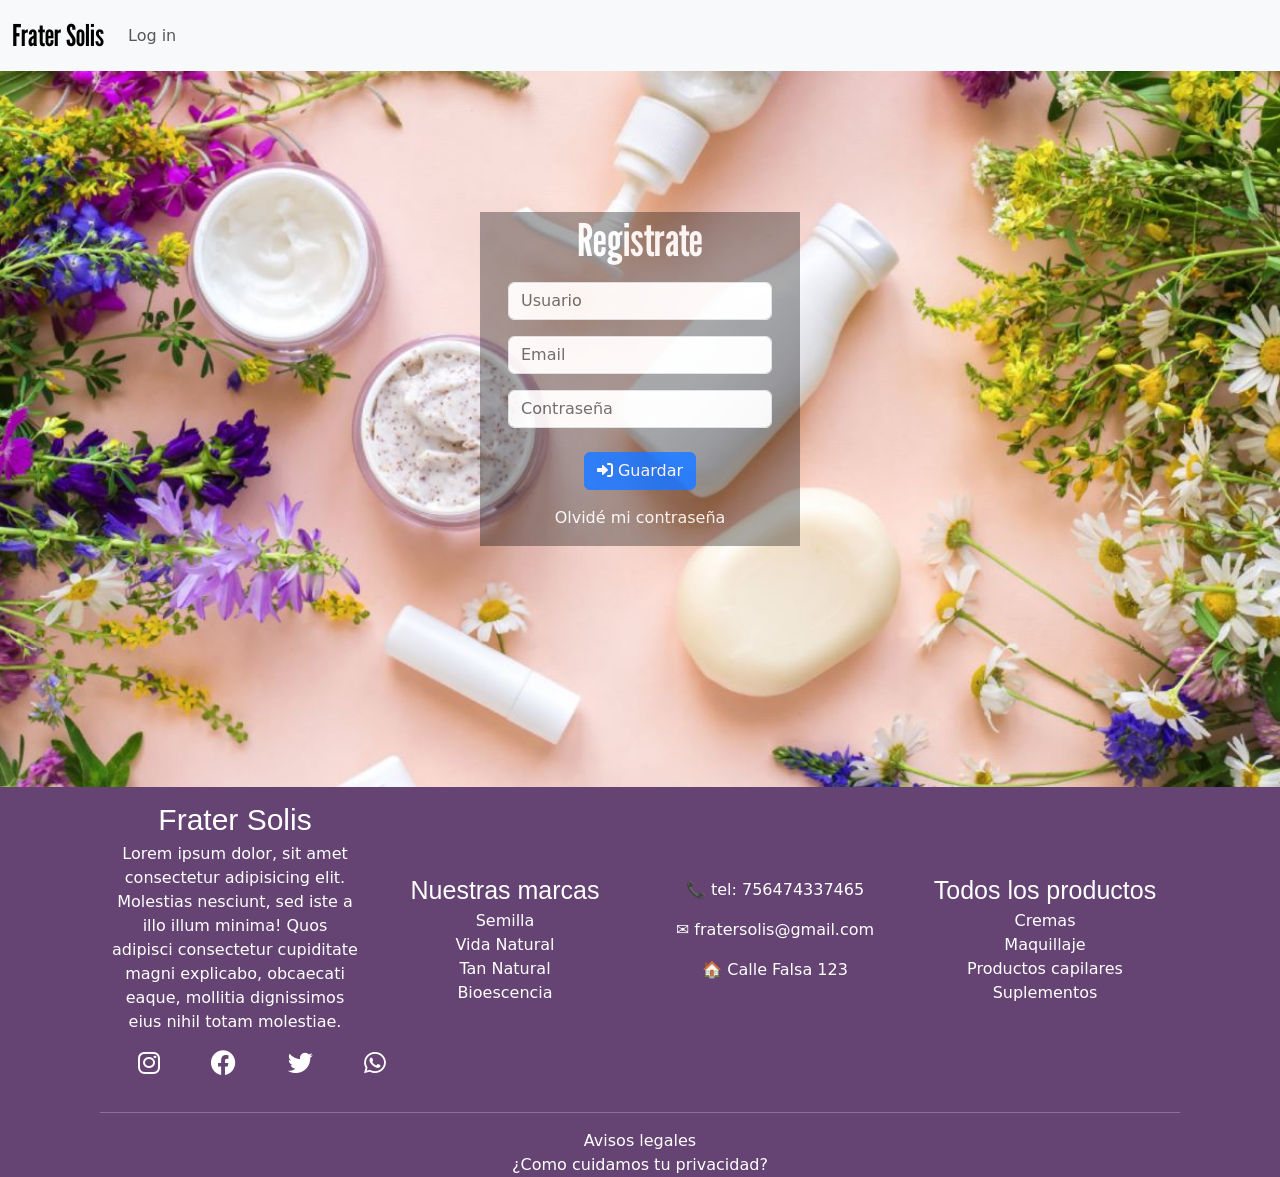
<file: index.html>
<!DOCTYPE html>
<html lang="en">
<head>
    <meta charset="UTF-8">
    <meta http-equiv="X-UA-Compatible" content="IE=edge">
    <meta name="viewport" content="width=device-width, initial-scale=1.0">
    <link href="https://cdnjs.cloudflare.com/ajax/libs/font-awesome/6.0.0/css/all.min.css" rel="stylesheet" />
    <link href="https://cdn.jsdelivr.net/npm/bootstrap@5.0.2/dist/css/bootstrap.min.css" rel="stylesheet"
        integrity="sha384-EVSTQN3/azprG1Anm3QDgpJLIm9Nao0Yz1ztcQTwFspd3yD65VohhpuuCOmLASjC" crossorigin="anonymous">
    <link rel="stylesheet" href="./css/style.css">
    <title>Frater Solis | Tienda Natural</title>
</head>
<body>
    <header>
        <nav class="navbar navbar-expand-lg navbar-light bg-light ">
            <div class="container-fluid">
                <div class="logo_img ">
                    <a class="navbar-brand" href="index.html">Frater Solis</a>
                </div>
                <button class="navbar-toggler" type="button" data-bs-toggle="collapse"
                    data-bs-target="#navbarSupportedContent" aria-controls="navbarSupportedContent"
                    aria-expanded="false" aria-label="Toggle navigation">
                    <span class="navbar-toggler-icon"></span>
                </button>
                <div class="collapse navbar-collapse " id="navbarSupportedContent">
                    <ul class="navbar-nav me-auto mb-2 mb-lg-0 ">
                        <li class="nav-item">
                            <a class="nav-link" href="login.html">Log in</a>
                        </li>
                    </ul>
                </div>
            </div>
        </nav>
    </header>
    <main class="loginMain">
            <div class="text-center div_contenedor">
                <div class="col-md-8 login__form">
                    <div class="modal-content">
                        <div class="container-fluid">
                            <h3 class="text-center text-white main-login-title">Registrate </h3>
                        </div>
                        <form class="col-12">
                            <div class="form-group p-2" id="user__group">
                                <input type="text" class="form-control" id="nombreRegis" placeholder="Usuario">
                            </div>
                            <div class="form-group p-2" id="user__group">
                                <input type="text" class="form-control" id="emailRegis" placeholder="Email">
                            </div>
                            <div class="form-group p-2" id="password__group">
                                <input type="password" class="form-control " id="contraseñaRegis" placeholder="Contraseña">
                            </div>
                            <button type="submit" class="btn btn-primary m-3 " id="guardarRegis"><i class="fas fa-sign-in-alt"></i> Guardar</button>
                        </form>
                        <div class="col-12 forgot__password mb-3">
                            <a href="#" class="text-white">Olvidé mi contraseña</a>
                        </div>
                    </div>
                </div>
            </div>
    </main>
    <footer>
        <div class="container-fluid">
            <div class="row">
                <div class="col-xs-12 col-lg-3">
                    <div>
                        <a class="navbar-brand text-white text-center footer_h1" href="">Frater Solis</a>
                        <p class="text-center">Lorem ipsum dolor, sit amet consectetur adipisicing elit. Molestias nesciunt, sed iste a illo illum minima! Quos adipisci consectetur cupiditate magni explicabo, obcaecati eaque, mollitia dignissimos eius nihil totam molestiae.
                        </p>
                    </div>
                    <div>
                        <ul class="redes__sociales">
                            <li><a href="https://instagram.com"><i class="fa-brands fa-instagram"></i></a></li>
                            <li><a href="https://es-la.facebook.com"><i class="fa-brands fa-facebook"></i></a></li>
                            <li><a href="https://www.twitter.com"><i class="fa-brands  fa-twitter"></i></a></li>
                            <li><a href="https://api.whatsapp.com/send?phone=1158897653"
                                    class="social__media--whatsapp"><i class="fa-brands fa-whatsapp"></i></a></li>
                        </ul>
                    </div>
                    <hr class="col-12 hr_footer">
                </div>
                <div class="col-xs-12  col-lg-3 text-center">
                    <div>
                        <a href="" class="footer_a footer_a-todos">Nuestras marcas</a>
                    </div>
                    <div>
                        <a href="" class="footer_a">Semilla</a>
                    </div>
                    <div>
                        <a href="" class="footer_a">Vida Natural</a>
                    </div>
                    <div>
                        <a href="" class="footer_a">Tan Natural</a>
                    </div>
                    <div>
                        <a href="" class="footer_a">Bioescencia</a>
                    </div>
                    <hr class="col-12 hr_footer">
                </div>
                <div class="col-xs-12  col-lg-3 text-center">
                    <p>📞 tel: 756474337465</p>
                    <p>✉ fratersolis@gmail.com</p>
                    <p>🏠 Calle Falsa 123</p>
                    <hr class="col-12 hr_footer">
                </div>
                <div class="col-xs-12  col-lg-3 text-center">
                    <div>
                        <a href="" class="footer_a footer_a-todos">Todos los productos</a>
                    </div>
                    <div>
                        <a href="" class="footer_a">Cremas</a>
                    </div>
                    <div>
                        <a href="" class="footer_a">Maquillaje</a>
                    </div>
                    <div>
                        <a href="" class="footer_a">Productos capilares</a>
                    </div>
                    <div>
                        <a href="" class="footer_a">Suplementos</a>
                    </div>
                    <hr class="col-12 hr_footer">
                </div>
                <hr class="hr_footer-1">
                <div class="col-xs-12 text-center">
                    <a href="">Avisos legales</a>
                    <a href="">¿Como cuidamos tu privacidad?</a>
                </div>
            </div>
        </div>
    </footer>
    <script src="./Js/main.js"></script>
    <script src="https://cdn.jsdelivr.net/npm/bootstrap@5.0.2/dist/js/bootstrap.bundle.min.js"
        integrity="sha384-MrcW6ZMFYlzcLA8Nl+NtUVF0sA7MsXsP1UyJoMp4YLEuNSfAP+JcXn/tWtIaxVXM"
        crossorigin="anonymous"></script>
</body>
</html>
</file>
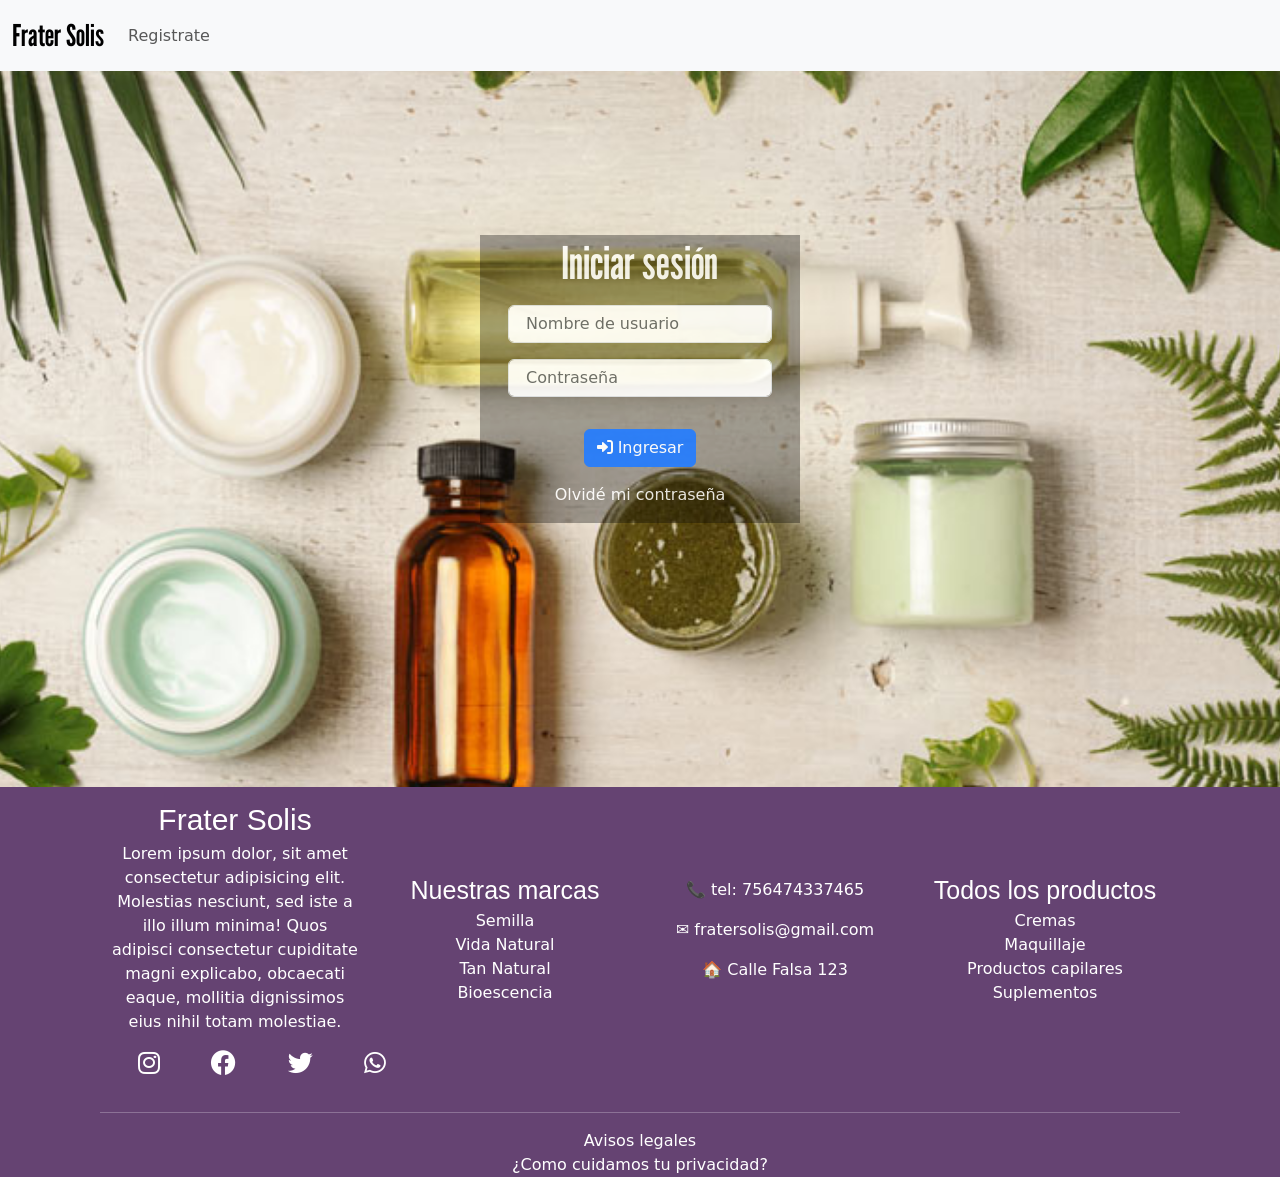
<file: login.html>
<!DOCTYPE html>
<html lang="en">
    <head>
        <meta charset="UTF-8">
        <meta http-equiv="X-UA-Compatible" content="IE=edge">
        <meta name="viewport" content="width=device-width, initial-scale=1.0">
        <link href="https://cdnjs.cloudflare.com/ajax/libs/font-awesome/6.0.0/css/all.min.css" rel="stylesheet" />
        <link href="https://cdn.jsdelivr.net/npm/bootstrap@5.0.2/dist/css/bootstrap.min.css" rel="stylesheet"
            integrity="sha384-EVSTQN3/azprG1Anm3QDgpJLIm9Nao0Yz1ztcQTwFspd3yD65VohhpuuCOmLASjC" crossorigin="anonymous">
        <link rel="stylesheet" href="./css/style.css">
        <title>Frater Solis | Tienda Natural</title>
    </head>
<body>
    <header>
        <nav class="navbar navbar-expand-lg navbar-light bg-light ">
            <div class="container-fluid">
                <div class="logo_img">
                    <a class="navbar-brand" href="index.html">Frater Solis</a>
                </div>
                <button class="navbar-toggler" type="button" data-bs-toggle="collapse"
                    data-bs-target="#navbarSupportedContent" aria-controls="navbarSupportedContent"
                    aria-expanded="false" aria-label="Toggle navigation">
                    <span class="navbar-toggler-icon"></span>
                </button>
                <div class="collapse navbar-collapse " id="navbarSupportedContent">
                    <ul class="navbar-nav me-auto mb-2 mb-lg-0 ">
                        <li class="nav-item">
                            <a class="nav-link" href="index.html">Registrate</a>
                        </li>
                    </ul>
                </div>
            </div>
        </nav>
    </header>
    <main class="login_main">
            <div class="text-center div_contenedor">
                <div class="col-md-8 login__form">
                    <div class="modal-content">
                        <div class="container-fluid">
                            <h3 class="text-center text-white main-login-title">Iniciar sesión</h3>
                        </div>
                        <form class="col-12">
                            <div class="form-group p-2" id="user__group">
                                <input type="text" class="form-control" id="usuaLogin" placeholder=" Nombre de usuario">
                            </div>
                            <div class="form-group p-2" id="password__group">
                                <input type="password" class="form-control" id="conLogin" placeholder=" Contraseña">
                            </div>
                            <h4 class="text-white" id="textLogin"></h4>
                            <button type="submit" class="btn btn-primary m-3" id="buttonLogin"><i class="fas fa-sign-in-alt"></i> Ingresar</button>
                        </form>
                        <div class="col-12 forgot__password mb-3">
                            <a href="#" class="text-white">Olvidé mi contraseña</a>
                        </div>
                    </div>
                </div>
            </div>
    </main>
    <footer>
        <div class="container-fluid">
            <div class="row">
                <div class="col-xs-12 col-lg-3">
                    <div>
                        <a class="navbar-brand text-white text-center footer_h1" href="">Frater Solis</a>
                        <p class="text-center">Lorem ipsum dolor, sit amet consectetur adipisicing elit. Molestias nesciunt, sed iste a illo illum minima! Quos adipisci consectetur cupiditate magni explicabo, obcaecati eaque, mollitia dignissimos eius nihil totam molestiae.
                        </p>
                    </div>
                    <div>
                        <ul class="redes__sociales">
                            <li><a href="https://instagram.com"><i class="fa-brands fa-instagram"></i></a></li>
                            <li><a href="https://es-la.facebook.com"><i class="fa-brands fa-facebook"></i></a></li>
                            <li><a href="https://www.twitter.com"><i class="fa-brands  fa-twitter"></i></a></li>
                            <li><a href="https://api.whatsapp.com/send?phone=1158897653"
                                    class="social__media--whatsapp"><i class="fa-brands fa-whatsapp"></i></a></li>
                        </ul>
                    </div>
                    <hr class="col-12 hr_footer">
                </div>
                <div class="col-xs-12  col-lg-3 text-center">
                    <div>
                        <a href="" class="footer_a footer_a-todos">Nuestras marcas</a>
                    </div>
                    <div>
                        <a href="" class="footer_a">Semilla</a>
                    </div>
                    <div>
                        <a href="" class="footer_a">Vida Natural</a>
                    </div>
                    <div>
                        <a href="" class="footer_a">Tan Natural</a>
                    </div>
                    <div>
                        <a href="" class="footer_a">Bioescencia</a>
                    </div>
                    <hr class="col-12 hr_footer">
                </div>
                <div class="col-xs-12  col-lg-3 text-center">
                    <p>📞 tel: 756474337465</p>
                    <p>✉ fratersolis@gmail.com</p>
                    <p>🏠 Calle Falsa 123</p>
                    <hr class="col-12 hr_footer">
                </div>
                <div class="col-xs-12  col-lg-3 text-center">
                    <div>
                        <a href="" class="footer_a footer_a-todos">Todos los productos</a>
                    </div>
                    <div>
                        <a href="" class="footer_a">Cremas</a>
                    </div>
                    <div>
                        <a href="" class="footer_a">Maquillaje</a>
                    </div>
                    <div>
                        <a href="" class="footer_a">Productos capilares</a>
                    </div>
                    <div>
                        <a href="" class="footer_a">Suplementos</a>
                    </div>
                    <hr class="col-12 hr_footer">
                </div>
                <hr class="hr_footer-1">
                <div class="col-xs-12 text-center">
                    <a href="">Avisos legales</a>
                    <a href="">¿Como cuidamos tu privacidad?</a>
                </div>
            </div>
        </div>
    </footer>
    <script src="./Js/main.js"></script>
    <script src="./Js/regis.js"></script>
    <script src="https://cdn.jsdelivr.net/npm/bootstrap@5.0.2/dist/js/bootstrap.bundle.min.js"
        integrity="sha384-MrcW6ZMFYlzcLA8Nl+NtUVF0sA7MsXsP1UyJoMp4YLEuNSfAP+JcXn/tWtIaxVXM"
        crossorigin="anonymous"></script>
</body>
</html>
</file>
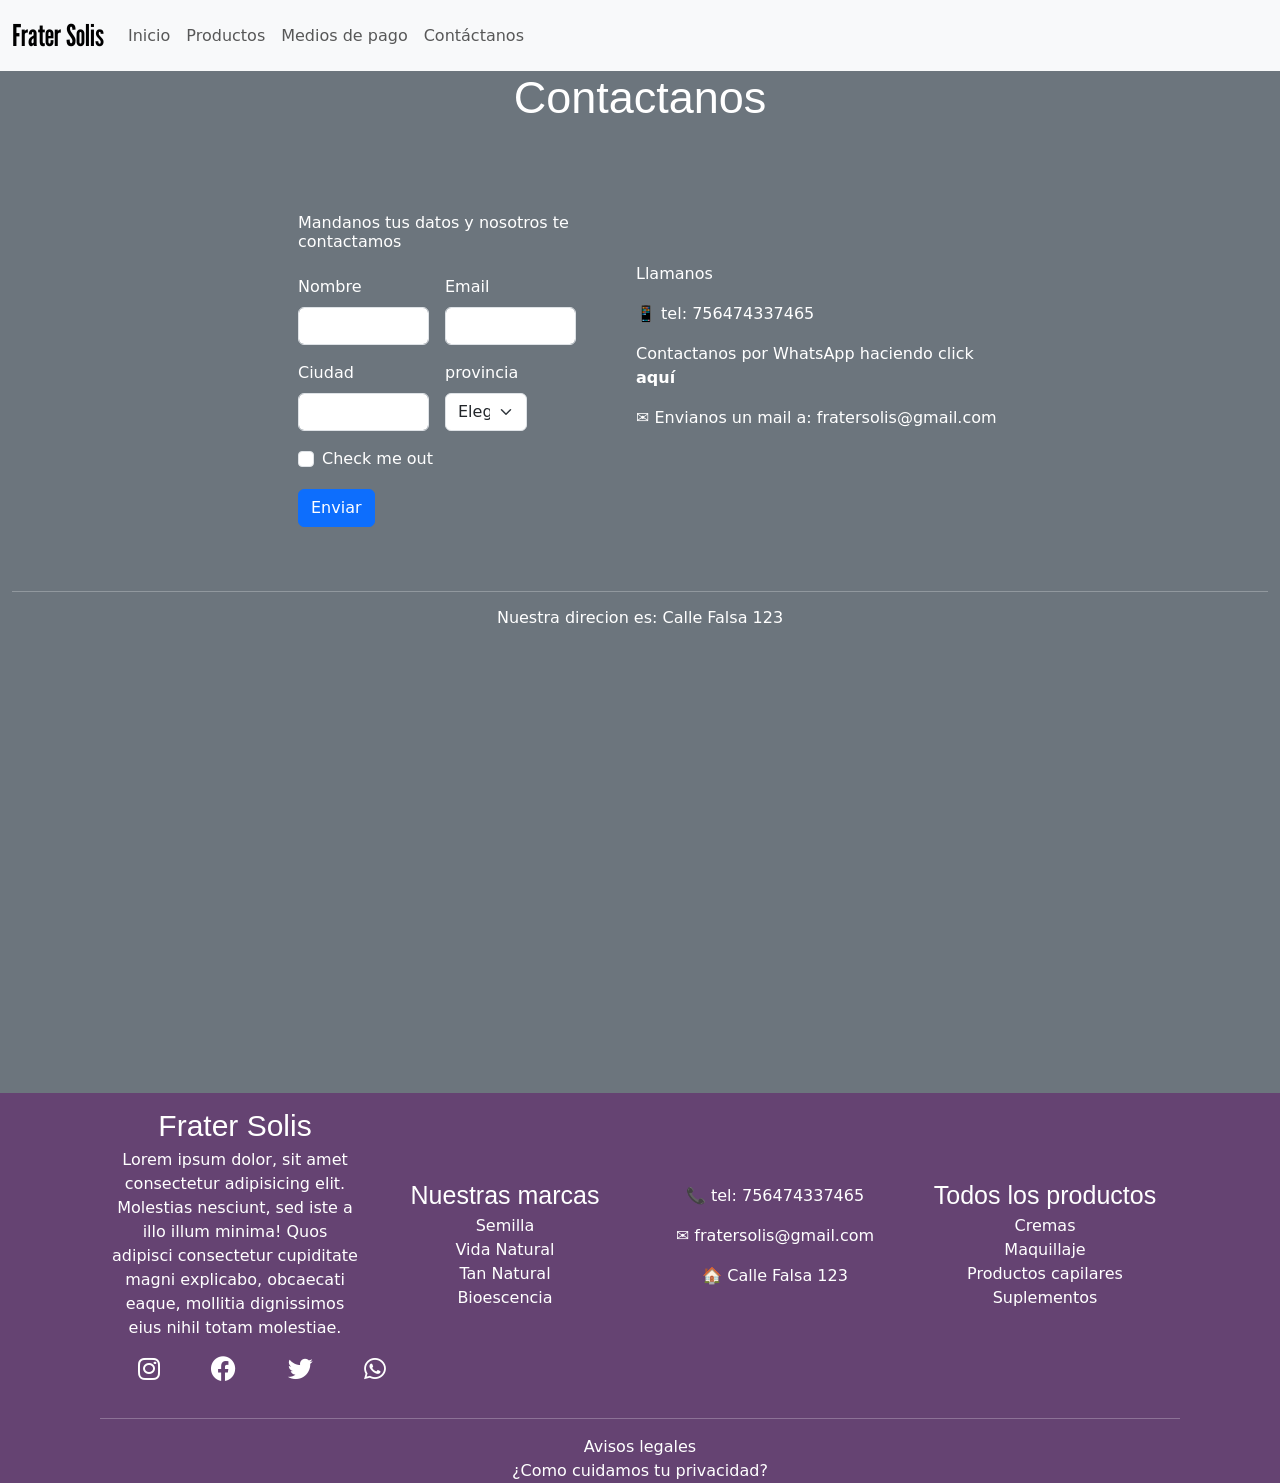
<file: page/contact.html>
<!DOCTYPE html>
<html lang="en">
    <head>
        <meta charset="UTF-8">
        <meta http-equiv="X-UA-Compatible" content="IE=edge">
        <meta name="viewport" content="width=device-width, initial-scale=1.0">
        <link href="https://cdnjs.cloudflare.com/ajax/libs/font-awesome/6.0.0/css/all.min.css" rel="stylesheet" />
        <link href="https://cdn.jsdelivr.net/npm/bootstrap@5.0.2/dist/css/bootstrap.min.css" rel="stylesheet"
            integrity="sha384-EVSTQN3/azprG1Anm3QDgpJLIm9Nao0Yz1ztcQTwFspd3yD65VohhpuuCOmLASjC" crossorigin="anonymous">
        <link rel="stylesheet" href="../css/style.css">
        <title>Frater Solis | Tienda Natural</title>
    </head>
<body>
    <header>
        <nav class="navbar navbar-expand-lg navbar-light bg-light ">
            <div class="container-fluid">
                <div class="logo_img">
                    <a class="navbar-brand" href="home.html">Frater Solis</a>
                </div>
                <button class="navbar-toggler" type="button" data-bs-toggle="collapse"
                    data-bs-target="#navbarSupportedContent" aria-controls="navbarSupportedContent"
                    aria-expanded="false" aria-label="Toggle navigation">
                    <span class="navbar-toggler-icon"></span>
                </button>
                <div class="collapse navbar-collapse " id="navbarSupportedContent">
                    <ul class="navbar-nav me-auto mb-2 mb-lg-0 ">
                        <li class="nav-item">
                            <a class="nav-link" href="home.html">Inicio</a>
                        </li>
                        <li class="nav-item">
                            <a class="nav-link" href="products.html">Productos</a>
                        </li>
                        <li class="nav-item">
                            <a class="nav-link" href="pay.html">Medios de pago</a>
                        </li>
                        <li class="nav-item">
                            <a class="nav-link" href="contact.html">Contáctanos </a>
                        </li>
                    </ul>
                </div>
            </div>
        </nav>
    </header>
    <main class="bg-secondary">
      <section class="container-fluid">
        <div class="row contac_form-main">
          <h1 class="text-white col-12 text-center main-contac-title">Contactanos</h1>
          <form class="row g-3 col-12 col-lg-6 p-5">
            <h6 class="text-white">Mandanos tus datos y nosotros te contactamos</h6> 
            <div class="col-md-6">
              <label for="inputEmail4" class="form-label text-white nombre">Nombre</label>
              <input type="email" class="form-control" id="inputEmail4">
            </div>
            <div class="col-md-6">
              <label for="inputPassword4" class="form-label text-white email">Email</label>
              <input type="password" class="form-control" id="inputPassword4">
            </div>
            <div class="col-md-6">
              <label for="inputCity" class="form-label text-white ciudad">Ciudad</label>
              <input type="text" class="form-control" id="inputCity">
            </div>
            <div class="col-md-4">
              <label for="inputState" class="form-label text-white provincia">provincia</label>
              <select id="inputState" class="form-select">
                <option selected>Elegi...</option>
                <option>...</option>
              </select>
            </div>

            <div class="col-12">
              <div class="form-check">
                <input class="form-check-input" type="checkbox" id="gridCheck">
                <label class="form-check-label" for="gridCheck">
                  Check me out
                </label>
              </div>
            </div>
            <div class="col-12">
              <button type="submit boton" class="btn btn-primary text-white">Enviar</button>
            </div>
          </form>
          <div class="col-12 col-lg-6 contac_p">
            <p>Llamanos</p>
            <p>📱 tel: 756474337465 </p>
            <p>Contactanos por WhatsApp haciendo click <strong><a href="">aquí</a></strong></p>
            <p>✉ Envianos un mail a: fratersolis@gmail.com</p>
          </div>
        </div>
        <hr>
        <div class="h6.contac text-center">
          <h6 class="h6_contac text-white">Nuestra direcion es: Calle Falsa 123</h6>
        </div>
          <iframe
               src="https://www.google.com/maps/embed?pb=!1m18!1m12!1m3!1d49766.86818595176!2d-77.21173843909918!3d38.77679263855481!2m3!1f0!2f0!3f0!3m2!1i1024!2i768!4f13.1!3m3!1m2!1s0x89b64de885e53a9d%3A0x67e76f2416faa504!2sSpringfield%2C%20Virginia%2C%20EE.%20UU.!5e0!3m2!1ses!2sar!4v1654043943558!5m2!1ses!2sar"
                width="600" height="450" style="border:0;" allowfullscreen="" loading="lazy"
                referrerpolicy="no-referrer-when-downgrade" class="col-12 mapa_contac" >
          </iframe>
      </section>
    </main>
    <footer>
        <div class="container-fluid">
            <div class="row">
                <div class="col-xs-12 col-lg-3">
                    <div>
                        <a class="navbar-brand text-white text-center footer_h1" href="">Frater Solis</a>
                        <p class="text-center">Lorem ipsum dolor, sit amet consectetur adipisicing elit. Molestias nesciunt, sed iste a illo illum minima! Quos adipisci consectetur cupiditate magni explicabo, obcaecati eaque, mollitia dignissimos eius nihil totam molestiae.
                        </p>
                    </div>
                    <div>
                        <ul class="redes__sociales">
                            <li><a href="https://instagram.com"><i class="fa-brands fa-instagram"></i></a></li>
                            <li><a href="https://es-la.facebook.com"><i class="fa-brands fa-facebook"></i></a></li>
                            <li><a href="https://www.twitter.com"><i class="fa-brands  fa-twitter"></i></a></li>
                            <li><a href="https://api.whatsapp.com/send?phone=1158897653"
                                    class="social__media--whatsapp"><i class="fa-brands fa-whatsapp"></i></a></li>
                        </ul>
                    </div>
                    <hr class="col-12 hr_footer">
                </div>
                <div class="col-xs-12  col-lg-3 text-center">
                    <div>
                        <a href="" class="footer_a footer_a-todos">Nuestras marcas</a>
                    </div>
                    <div>
                        <a href="" class="footer_a">Semilla</a>
                    </div>
                    <div>
                        <a href="" class="footer_a">Vida Natural</a>
                    </div>
                    <div>
                        <a href="" class="footer_a">Tan Natural</a>
                    </div>
                    <div>
                        <a href="" class="footer_a">Bioescencia</a>
                    </div>
                    <hr class="col-12 hr_footer">
                </div>
                <div class="col-xs-12  col-lg-3 text-center">
                    <p>📞 tel: 756474337465</p>
                    <p>✉ fratersolis@gmail.com</p>
                    <p>🏠 Calle Falsa 123</p>
                    <hr class="col-12 hr_footer">
                </div>
                <div class="col-xs-12  col-lg-3 text-center">
                    <div>
                        <a href="" class="footer_a footer_a-todos">Todos los productos</a>
                    </div>
                    <div>
                        <a href="" class="footer_a">Cremas</a>
                    </div>
                    <div>
                        <a href="" class="footer_a">Maquillaje</a>
                    </div>
                    <div>
                        <a href="" class="footer_a">Productos capilares</a>
                    </div>
                    <div>
                        <a href="" class="footer_a">Suplementos</a>
                    </div>
                    <hr class="col-12 hr_footer">
                </div>
                <hr class="hr_footer-1">
                <div class="col-xs-12 text-center">
                    <a href="">Avisos legales</a>
                    <a href="">¿Como cuidamos tu privacidad?</a>
                </div>
            </div>
        </div>
    </footer>
    <script src="https://cdn.jsdelivr.net/npm/bootstrap@5.0.2/dist/js/bootstrap.bundle.min.js"
        integrity="sha384-MrcW6ZMFYlzcLA8Nl+NtUVF0sA7MsXsP1UyJoMp4YLEuNSfAP+JcXn/tWtIaxVXM"
        crossorigin="anonymous"></script>
</body>
</html>
</file>
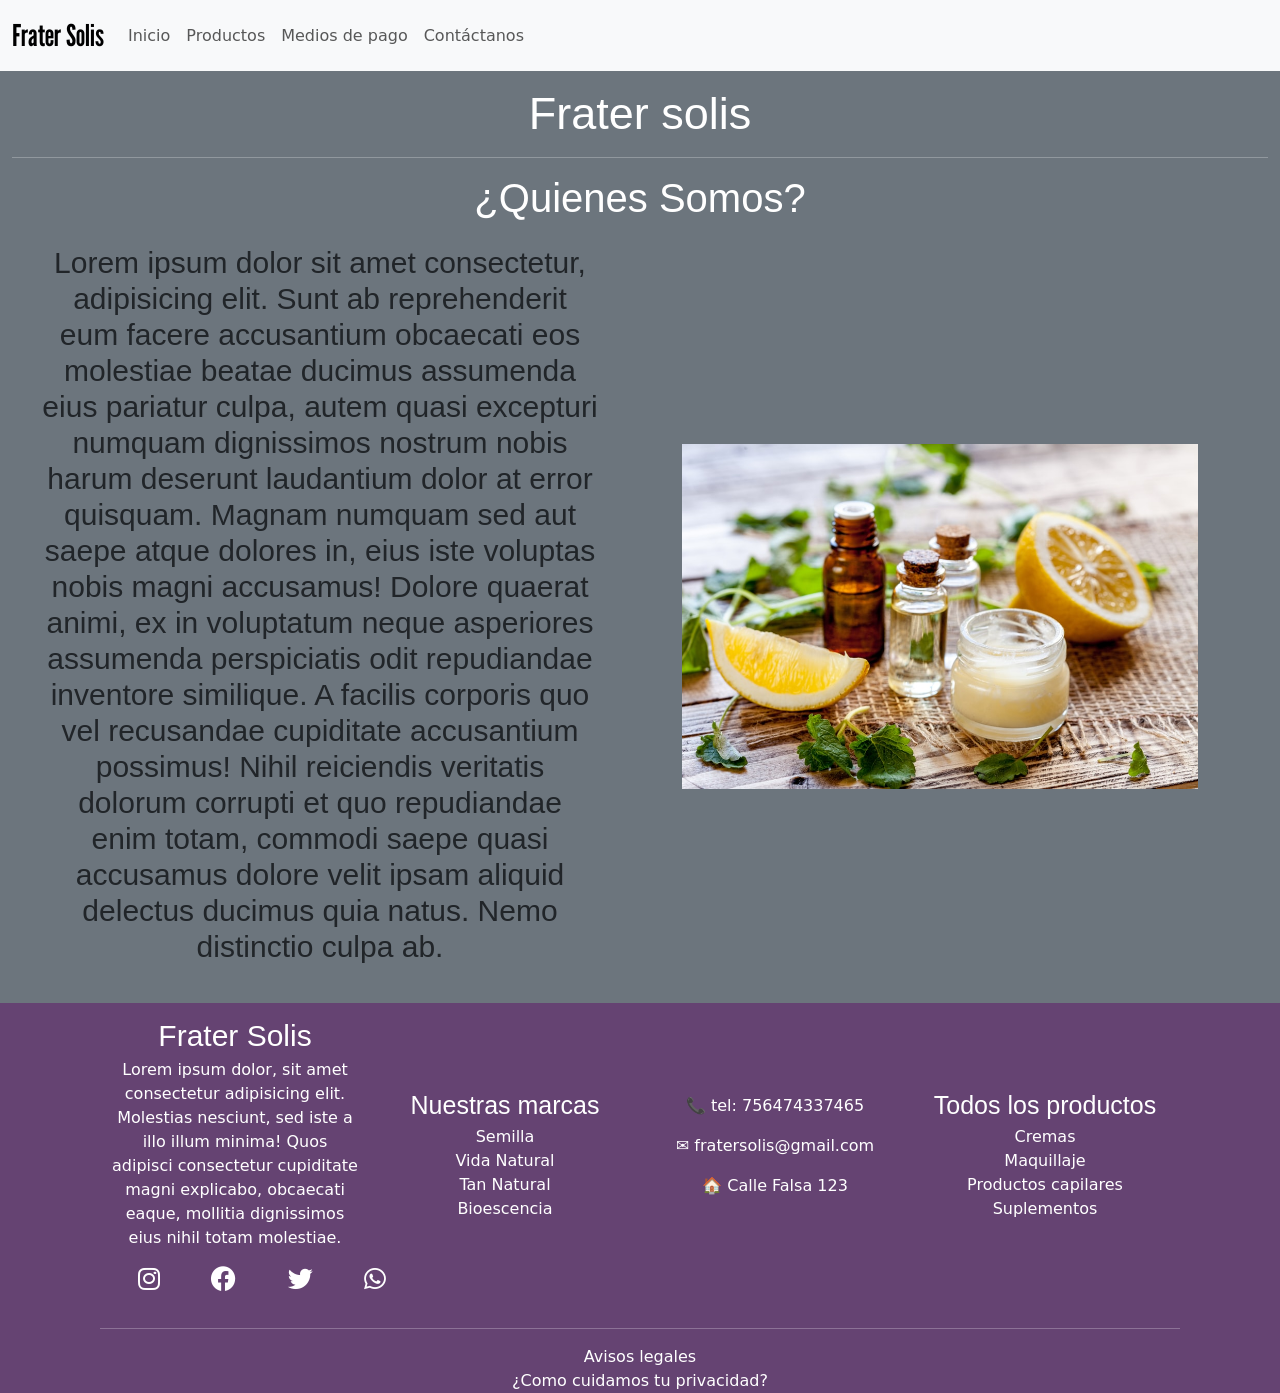
<file: page/home.html>
<!DOCTYPE html>
<html lang="en">
    <head>
        <meta charset="UTF-8">
        <meta http-equiv="X-UA-Compatible" content="IE=edge">
        <meta name="viewport" content="width=device-width, initial-scale=1.0">
        <link href="https://cdnjs.cloudflare.com/ajax/libs/font-awesome/6.0.0/css/all.min.css" rel="stylesheet" />
        <link href="https://cdn.jsdelivr.net/npm/bootstrap@5.0.2/dist/css/bootstrap.min.css" rel="stylesheet"
            integrity="sha384-EVSTQN3/azprG1Anm3QDgpJLIm9Nao0Yz1ztcQTwFspd3yD65VohhpuuCOmLASjC" crossorigin="anonymous">
        <link rel="stylesheet" href="../css/style.css">
        <title>Frater Solis | Tienda Natural</title>
    </head>
<body>
    <header>
        <nav class="navbar navbar-expand-lg navbar-light bg-light ">
            <div class="container-fluid">
                <div class="logo_img">
                    <a class="navbar-brand" href="home.html">Frater Solis</a>
                </div>
                <button class="navbar-toggler" type="button" data-bs-toggle="collapse"
                    data-bs-target="#navbarSupportedContent" aria-controls="navbarSupportedContent"
                    aria-expanded="false" aria-label="Toggle navigation">
                    <span class="navbar-toggler-icon"></span>
                </button>
                <div class="collapse navbar-collapse " id="navbarSupportedContent">
                    <ul class="navbar-nav me-auto mb-2 mb-lg-0 ">
                        <li class="nav-item">
                            <a class="nav-link" href="home.html">Inicio</a>
                        </li>
                        <li class="nav-item">
                            <a class="nav-link" href="products.html">Productos</a>
                        </li>
                        <li class="nav-item">
                            <a class="nav-link" href="pay.html">Medios de pago</a>
                        </li>
                        <li class="nav-item">
                            <a class="nav-link" href="contact.html">Contáctanos </a>
                        </li>
                    </ul>
                </div>
            </div>
        </nav>
    </header>
    <main class="bg-secondary">
        <section class="container-fluid">
            <h1 class="text-center index-main-title">Frater solis</h1>
            <hr class="">
            <h2 class="text-center index-main-secondTitle">¿Quienes Somos?</h2>
            <div class="row">
                <div class="col-12 col-md-6 index-container-text">
                    <p class="index-main-p h3 text-center" id="index-main-p">
                        Lorem ipsum dolor sit amet consectetur, adipisicing elit. Sunt ab reprehenderit eum facere accusantium obcaecati eos molestiae beatae ducimus assumenda eius pariatur culpa, autem quasi excepturi numquam dignissimos nostrum nobis harum deserunt laudantium dolor at error quisquam. Magnam numquam sed aut saepe atque dolores in, eius iste voluptas nobis magni accusamus! Dolore quaerat animi, ex in voluptatum neque asperiores assumenda perspiciatis odit repudiandae inventore similique. A facilis corporis quo vel recusandae cupiditate accusantium possimus! Nihil reiciendis veritatis dolorum corrupti et quo repudiandae enim totam, commodi saepe quasi accusamus dolore velit ipsam aliquid delectus ducimus quia natus. Nemo distinctio culpa ab.

                    </p>
                </div>
                <div class="col-12 col-md-6 index-container-img">
                    <img src="../img/about_hero.jpg" alt="foto" class="img-fluid img_index-main">
                </div>
            </div>
        </section>
    </main>
    <footer>
        <div class="container-fluid">
            <div class="row">
                <div class="col-xs-12 col-lg-3">
                    <div>
                        <a class="navbar-brand text-white text-center footer_h1" href="">Frater Solis</a>
                        <p class="text-center">Lorem ipsum dolor, sit amet consectetur adipisicing elit. Molestias nesciunt, sed iste a illo illum minima! Quos adipisci consectetur cupiditate magni explicabo, obcaecati eaque, mollitia dignissimos eius nihil totam molestiae.
                        </p>
                    </div>
                    <div>
                        <ul class="redes__sociales">
                            <li><a href="https://instagram.com"><i class="fa-brands fa-instagram"></i></a></li>
                            <li><a href="https://es-la.facebook.com"><i class="fa-brands fa-facebook"></i></a></li>
                            <li><a href="https://www.twitter.com"><i class="fa-brands  fa-twitter"></i></a></li>
                            <li><a href="https://api.whatsapp.com/send?phone=1158897653"
                                    class="social__media--whatsapp"><i class="fa-brands fa-whatsapp"></i></a></li>
                        </ul>
                    </div>
                    <hr class="col-12 hr_footer">
                </div>
                <div class="col-xs-12  col-lg-3 text-center">
                    <div>
                        <a href="" class="footer_a footer_a-todos">Nuestras marcas</a>
                    </div>
                    <div>
                        <a href="" class="footer_a">Semilla</a>
                    </div>
                    <div>
                        <a href="" class="footer_a">Vida Natural</a>
                    </div>
                    <div>
                        <a href="" class="footer_a">Tan Natural</a>
                    </div>
                    <div>
                        <a href="" class="footer_a">Bioescencia</a>
                    </div>
                    <hr class="col-12 hr_footer">
                </div>
                <div class="col-xs-12  col-lg-3 text-center">
                    <p>📞 tel: 756474337465</p>
                    <p>✉ fratersolis@gmail.com</p>
                    <p>🏠 Calle Falsa 123</p>
                    <hr class="col-12 hr_footer">
                </div>
                <div class="col-xs-12  col-lg-3 text-center">
                    <div>
                        <a href="" class="footer_a footer_a-todos">Todos los productos</a>
                    </div>
                    <div>
                        <a href="" class="footer_a">Cremas</a>
                    </div>
                    <div>
                        <a href="" class="footer_a">Maquillaje</a>
                    </div>
                    <div>
                        <a href="" class="footer_a">Productos capilares</a>
                    </div>
                    <div>
                        <a href="" class="footer_a">Suplementos</a>
                    </div>
                    <hr class="col-12 hr_footer">
                </div>
                <hr class="hr_footer-1">
                <div class="col-xs-12 text-center">
                    <a href="">Avisos legales</a>
                    <a href="">¿Como cuidamos tu privacidad?</a>
                </div>
            </div>
        </div>
    </footer>
        <script src="https://cdn.jsdelivr.net/npm/bootstrap@5.0.2/dist/js/bootstrap.bundle.min.js"
            integrity="sha384-MrcW6ZMFYlzcLA8Nl+NtUVF0sA7MsXsP1UyJoMp4YLEuNSfAP+JcXn/tWtIaxVXM"
            crossorigin="anonymous"></script>
</body>
</html>
</file>
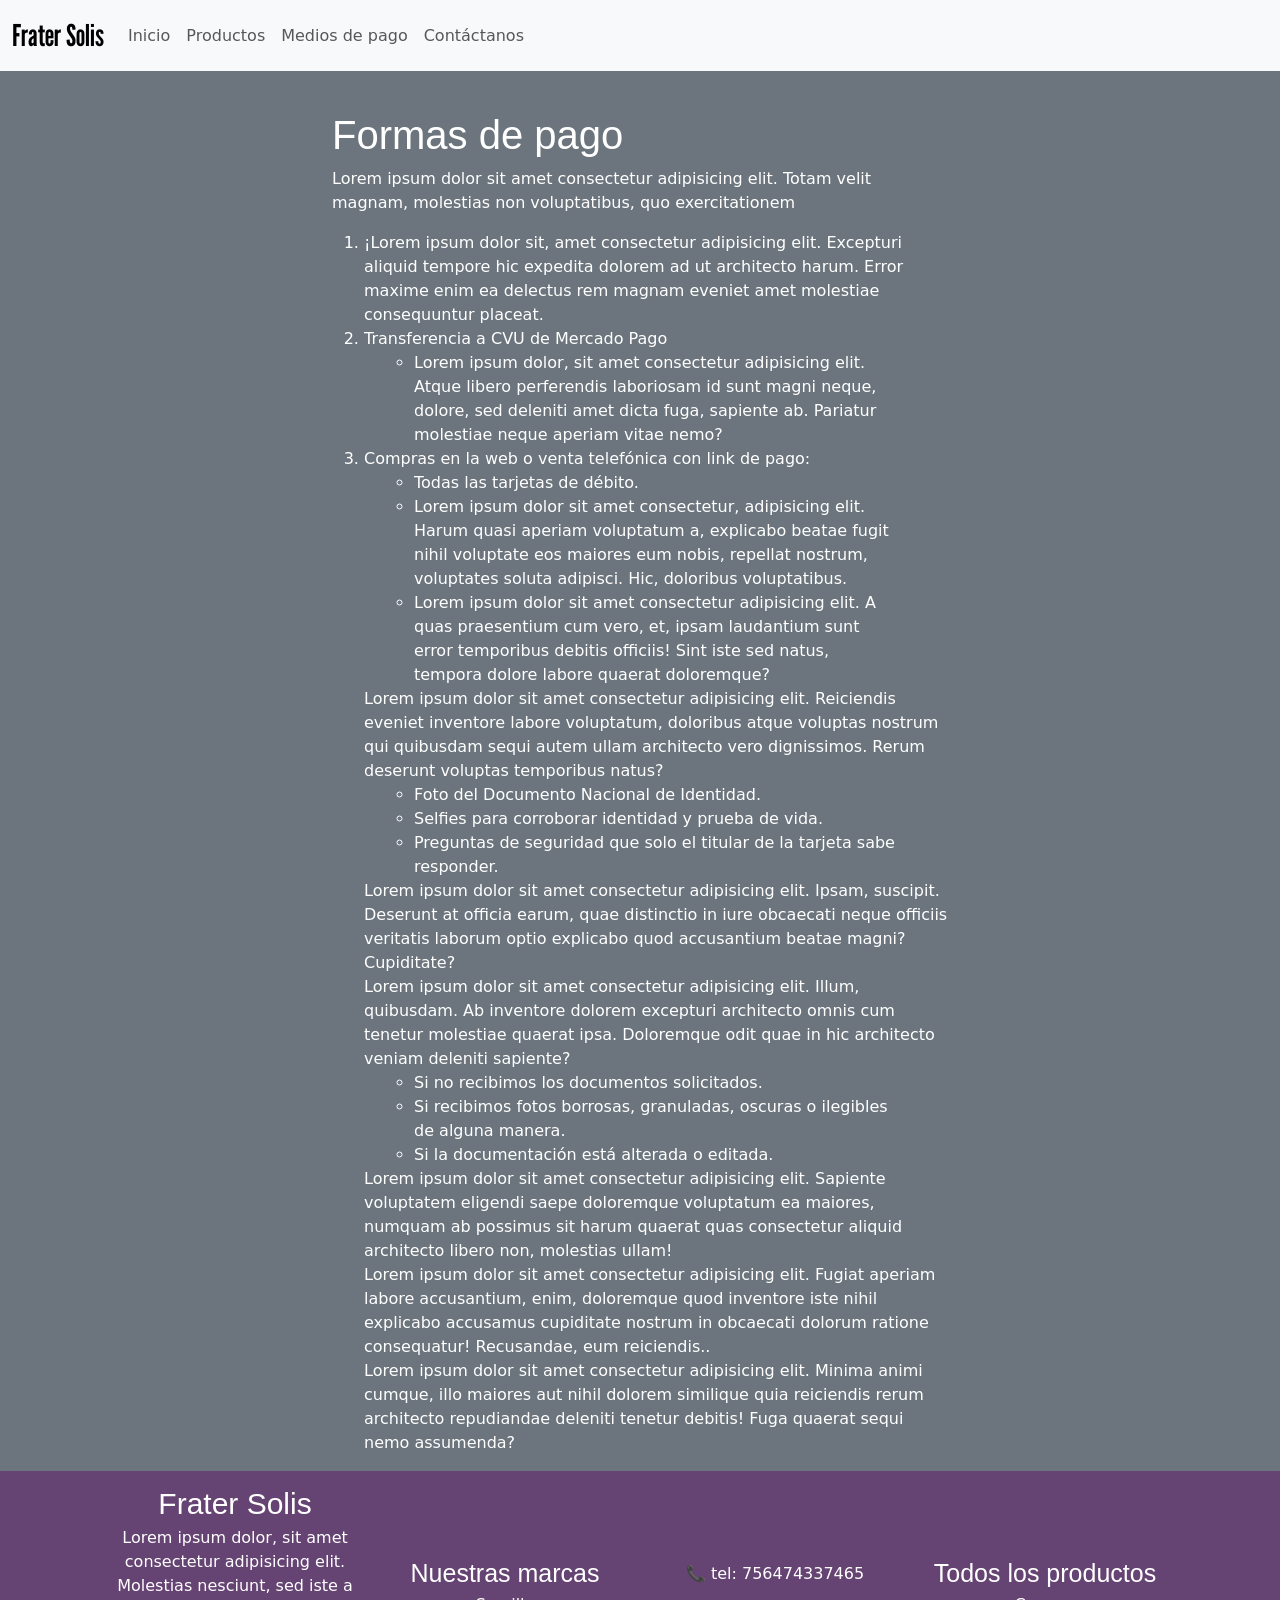
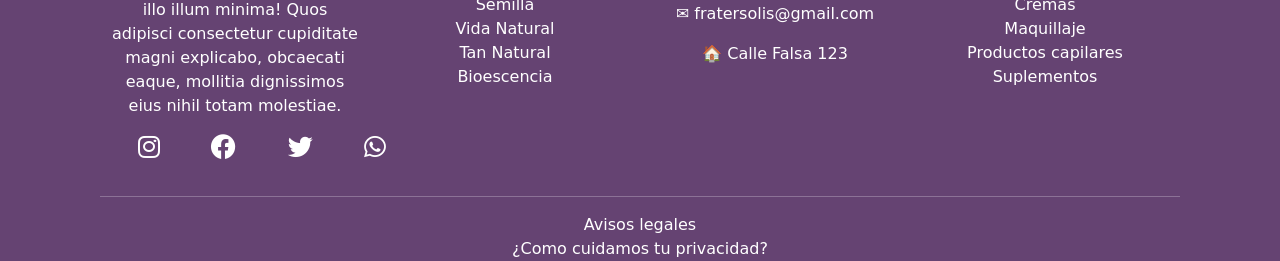
<file: page/pay.html>
<!DOCTYPE html>
<html lang="en">

<head>
    <meta charset="UTF-8">
    <meta http-equiv="X-UA-Compatible" content="IE=edge">
    <meta name="viewport" content="width=device-width, initial-scale=1.0">
    <link href="https://cdnjs.cloudflare.com/ajax/libs/font-awesome/6.0.0/css/all.min.css" rel="stylesheet" />
    <link href="https://cdn.jsdelivr.net/npm/bootstrap@5.0.2/dist/css/bootstrap.min.css" rel="stylesheet"
        integrity="sha384-EVSTQN3/azprG1Anm3QDgpJLIm9Nao0Yz1ztcQTwFspd3yD65VohhpuuCOmLASjC" crossorigin="anonymous">
    <link rel="stylesheet" href="../css/style.css">
    <title>Frater Solis | Tienda Natural</title>
</head>

<body>
    <header>
        <nav class="navbar navbar-expand-lg navbar-light bg-light ">
            <div class="container-fluid">
                <div class="logo_img">
                    <a class="navbar-brand" href="home.html">Frater Solis</a>
                </div>
                <button class="navbar-toggler" type="button" data-bs-toggle="collapse"
                    data-bs-target="#navbarSupportedContent" aria-controls="navbarSupportedContent"
                    aria-expanded="false" aria-label="Toggle navigation">
                    <span class="navbar-toggler-icon"></span>
                </button>
                <div class="collapse navbar-collapse " id="navbarSupportedContent">
                    <ul class="navbar-nav me-auto mb-2 mb-lg-0 ">
                        <li class="nav-item">
                            <a class="nav-link" href="home.html">Inicio</a>
                        </li>
                        <li class="nav-item">
                            <a class="nav-link" href="products.html">Productos</a>
                        </li>
                        <li class="nav-item">
                            <a class="nav-link" href="pay.html">Medios de pago</a>
                        </li>
                        <li class="nav-item">
                            <a class="nav-link" href="contact.html">Contáctanos </a>
                        </li>
                    </ul>
                </div>
            </div>
        </nav>
    </header>
    <main class="bg-secondary">
        <section class="container-fluid">
            <div class="row">
                <div class="col-lg-2 col-xl-3"></div>
                <div class="col-12 col-lg-8 col-xl-6 pay_main_p">
                    <h1 class="main-pay-title">Formas de pago</h1>
                    <p>Lorem ipsum dolor sit amet consectetur adipisicing elit. Totam velit magnam, molestias non voluptatibus, quo exercitationem </p>
                    <ol class="text-white">
                        <li class="pay_li">¡Lorem ipsum dolor sit, amet consectetur adipisicing elit. Excepturi aliquid tempore hic expedita dolorem ad ut architecto harum. Error maxime enim ea delectus rem magnam eveniet amet molestiae consequuntur placeat.
                        </li>
                        <li class="pay_li">Transferencia a CVU de Mercado Pago
                            <ul>
                                <li class="pay-li">
                                   Lorem ipsum dolor, sit amet consectetur adipisicing elit. Atque libero perferendis laboriosam id sunt magni neque, dolore, sed deleniti amet dicta fuga, sapiente ab. Pariatur molestiae neque aperiam vitae nemo?
                                </li>
                            </ul>
                        </li>
                        <li class="pay_li">
                            Compras en la web o venta telefónica con link de pago:
                            <ul>
                                <li class="pay-li">Todas las tarjetas de débito.</li>
                                <li class="pay-li">Lorem ipsum dolor sit amet consectetur, adipisicing elit. Harum quasi aperiam voluptatum a, explicabo beatae fugit nihil voluptate eos maiores eum nobis, repellat nostrum, voluptates soluta adipisci. Hic, doloribus voluptatibus.
                                </li>
                                <li class="pay-li">Lorem ipsum dolor sit amet consectetur adipisicing elit. A quas praesentium cum vero, et, ipsam laudantium sunt error temporibus debitis officiis! Sint iste sed natus, tempora dolore labore quaerat doloremque?
                                </li>
                            </ul>
                        </li>
                        <li id="importante">
                            Lorem ipsum dolor sit amet consectetur adipisicing elit. Reiciendis eveniet inventore labore voluptatum, doloribus atque voluptas nostrum qui quibusdam sequi autem ullam architecto vero dignissimos. Rerum deserunt voluptas temporibus natus?
                            <ul>
                                <li class="pay-li">
                                    Foto del Documento Nacional de Identidad.
                                </li>
                                <li class="pay-li">
                                    Selfies para corroborar identidad y prueba de vida.
                                </li>
                                <li class="pay-li">
                                    Preguntas de seguridad que solo el titular de la tarjeta sabe responder.
                                </li>
                            </ul>
                        </li>
                        <li>
                            Lorem ipsum dolor sit amet consectetur adipisicing elit. Ipsam, suscipit. Deserunt at officia earum, quae distinctio in iure obcaecati neque officiis veritatis laborum optio explicabo quod accusantium beatae magni? Cupiditate?
                        </li>
                        <li>
                            Lorem ipsum dolor sit amet consectetur adipisicing elit. Illum, quibusdam. Ab inventore dolorem excepturi architecto omnis cum tenetur molestiae quaerat ipsa. Doloremque odit quae in hic architecto veniam deleniti sapiente?
                            <ul>
                                <li class="pay-li">
                                    Si no recibimos los documentos solicitados.
                                </li>
                                <li class="pay-li">
                                    Si recibimos fotos borrosas, granuladas, oscuras o ilegibles de alguna manera.
                                </li>
                                <li class="pay-li">
                                    Si la documentación está alterada o editada.
                                </li>
                            </ul>
                        </li>
                        <li>
                            Lorem ipsum dolor sit amet consectetur adipisicing elit. Sapiente voluptatem eligendi saepe doloremque voluptatum ea maiores, numquam ab possimus sit harum quaerat quas consectetur aliquid architecto libero non, molestias ullam!
                        </li>
                        <li>
                           Lorem ipsum dolor sit amet consectetur adipisicing elit. Fugiat aperiam labore accusantium, enim, doloremque quod inventore iste nihil explicabo accusamus cupiditate nostrum in obcaecati dolorum ratione consequatur! Recusandae, eum reiciendis..</a>
                        </li>
                        <li>
                            Lorem ipsum dolor sit amet consectetur adipisicing elit. Minima animi cumque, illo maiores aut nihil dolorem similique quia reiciendis rerum architecto repudiandae deleniti tenetur debitis! Fuga quaerat sequi nemo assumenda?
                        </li>
                    </ol>
                </div>
                <div class="col-lg-2 col-xl-3"></div>
            </div>
        </section>
    </main>
    <footer>
        <div class="container-fluid">
            <div class="row">
                <div class="col-xs-12 col-lg-3">
                    <div>
                        <a class="navbar-brand text-white text-center footer_h1" href="">Frater Solis</a>
                        <p class="text-center">Lorem ipsum dolor, sit amet consectetur adipisicing elit. Molestias nesciunt, sed iste a illo illum minima! Quos adipisci consectetur cupiditate magni explicabo, obcaecati eaque, mollitia dignissimos eius nihil totam molestiae.
                        </p>
                    </div>
                    <div>
                        <ul class="redes__sociales">
                            <li><a href="https://instagram.com"><i class="fa-brands fa-instagram"></i></a></li>
                            <li><a href="https://es-la.facebook.com"><i class="fa-brands fa-facebook"></i></a></li>
                            <li><a href="https://www.twitter.com"><i class="fa-brands  fa-twitter"></i></a></li>
                            <li><a href="https://api.whatsapp.com/send?phone=1158897653"
                                    class="social__media--whatsapp"><i class="fa-brands fa-whatsapp"></i></a></li>
                        </ul>
                    </div>
                    <hr class="col-12 hr_footer">
                </div>
                <div class="col-xs-12  col-lg-3 text-center">
                    <div>
                        <a href="" class="footer_a footer_a-todos">Nuestras marcas</a>
                    </div>
                    <div>
                        <a href="" class="footer_a">Semilla</a>
                    </div>
                    <div>
                        <a href="" class="footer_a">Vida Natural</a>
                    </div>
                    <div>
                        <a href="" class="footer_a">Tan Natural</a>
                    </div>
                    <div>
                        <a href="" class="footer_a">Bioescencia</a>
                    </div>
                    <hr class="col-12 hr_footer">
                </div>
                <div class="col-xs-12  col-lg-3 text-center">
                    <p>📞 tel: 756474337465</p>
                    <p>✉ fratersolis@gmail.com</p>
                    <p>🏠 Calle Falsa 123</p>
                    <hr class="col-12 hr_footer">
                </div>
                <div class="col-xs-12  col-lg-3 text-center">
                    <div>
                        <a href="" class="footer_a footer_a-todos">Todos los productos</a>
                    </div>
                    <div>
                        <a href="" class="footer_a">Cremas</a>
                    </div>
                    <div>
                        <a href="" class="footer_a">Maquillaje</a>
                    </div>
                    <div>
                        <a href="" class="footer_a">Productos capilares</a>
                    </div>
                    <div>
                        <a href="" class="footer_a">Suplementos</a>
                    </div>
                    <hr class="col-12 hr_footer">
                </div>
                <hr class="hr_footer-1">
                <div class="col-xs-12 text-center">
                    <a href="">Avisos legales</a>
                    <a href="">¿Como cuidamos tu privacidad?</a>
                </div>
            </div>
        </div>
    </footer>
    <script src="https://cdn.jsdelivr.net/npm/bootstrap@5.0.2/dist/js/bootstrap.bundle.min.js"
        integrity="sha384-MrcW6ZMFYlzcLA8Nl+NtUVF0sA7MsXsP1UyJoMp4YLEuNSfAP+JcXn/tWtIaxVXM"
        crossorigin="anonymous"></script>
</body>

</html>


<!-- <!DOCTYPE html>
<html lang="en">

<head>
    <meta charset="UTF-8">
    <meta http-equiv="X-UA-Compatible" content="IE=edge">
    <meta name="viewport" content="width=device-width, initial-scale=1.0">
    <link href="https://cdnjs.cloudflare.com/ajax/libs/font-awesome/6.0.0/css/all.min.css" rel="stylesheet" />
    <link href="https://cdn.jsdelivr.net/npm/bootstrap@5.0.2/dist/css/bootstrap.min.css" rel="stylesheet"
        integrity="sha384-EVSTQN3/azprG1Anm3QDgpJLIm9Nao0Yz1ztcQTwFspd3yD65VohhpuuCOmLASjC" crossorigin="anonymous">
    <link rel="stylesheet" href="./css/style.css">
    <title>Frater Solis | Tienda Natural</title>
</head>

<body>
    <header>
        <nav class="navbar navbar-expand-lg navbar-light bg-light ">
            <div class="container-fluid">
                <div class="logo_img">
                    <a class="navbar-brand" href="home.html">Frater Solis</a>
                </div>
                <button class="navbar-toggler" type="button" data-bs-toggle="collapse"
                    data-bs-target="#navbarSupportedContent" aria-controls="navbarSupportedContent"
                    aria-expanded="false" aria-label="Toggle navigation">
                    <span class="navbar-toggler-icon"></span>
                </button>
                <div class="collapse navbar-collapse " id="navbarSupportedContent">
                    <ul class="navbar-nav me-auto mb-2 mb-lg-0 ">
                        <li class="nav-item">
                            <a class="nav-link" href="home.html">Inicio</a>
                        </li>
                        <li class="nav-item">
                            <a class="nav-link" href="products.html">Productos</a>
                        </li>
                        <li class="nav-item">
                            <a class="nav-link" href="pay.html">Medios de pago</a>
                        </li>
                        <li class="nav-item">
                            <a class="nav-link" href="contact.html">Contáctanos </a>
                        </li>
                    </ul>
                </div>
            </div>
        </nav>
    </header>
    <main class="bg-dark">
        <section class="container-fluid">
            <div class="row">
                <div class="col-lg-2 col-xl-3"></div>
                <div class="col-12 col-lg-8 col-xl-6 pay_main_p">
                    <h1 class="main-pay-title">Formas de pago</h1>
                    <p>Lorem ipsum dolor sit amet consectetur adipisicing elit. Totam velit magnam, molestias non voluptatibus, quo exercitationem </p>
                    <ol class="text-white">
                        <li class="pay_li">¡Lorem ipsum dolor sit, amet consectetur adipisicing elit. Excepturi aliquid tempore hic expedita dolorem ad ut architecto harum. Error maxime enim ea delectus rem magnam eveniet amet molestiae consequuntur placeat.
                        </li>
                        <li class="pay_li">Transferencia a CVU de Mercado Pago
                            <ul>
                                <li class="pay-li">
                                   Lorem ipsum dolor, sit amet consectetur adipisicing elit. Atque libero perferendis laboriosam id sunt magni neque, dolore, sed deleniti amet dicta fuga, sapiente ab. Pariatur molestiae neque aperiam vitae nemo?
                                </li>
                            </ul>
                        </li>
                        <li class="pay_li">
                            Compras en la web o venta telefónica con link de pago:
                            <ul>
                                <li class="pay-li">Todas las tarjetas de débito.</li>
                                <li class="pay-li">Lorem ipsum dolor sit amet consectetur, adipisicing elit. Harum quasi aperiam voluptatum a, explicabo beatae fugit nihil voluptate eos maiores eum nobis, repellat nostrum, voluptates soluta adipisci. Hic, doloribus voluptatibus.
                                </li>
                                <li class="pay-li">Lorem ipsum dolor sit amet consectetur adipisicing elit. A quas praesentium cum vero, et, ipsam laudantium sunt error temporibus debitis officiis! Sint iste sed natus, tempora dolore labore quaerat doloremque?
                                </li>
                            </ul>
                        </li>
                        <li id="importante">
                            Lorem ipsum dolor sit amet consectetur adipisicing elit. Reiciendis eveniet inventore labore voluptatum, doloribus atque voluptas nostrum qui quibusdam sequi autem ullam architecto vero dignissimos. Rerum deserunt voluptas temporibus natus?
                            <ul>
                                <li class="pay-li">
                                    Foto del Documento Nacional de Identidad.
                                </li>
                                <li class="pay-li">
                                    Selfies para corroborar identidad y prueba de vida.
                                </li>
                                <li class="pay-li">
                                    Preguntas de seguridad que solo el titular de la tarjeta sabe responder.
                                </li>
                            </ul>
                        </li>
                        <li>
                            Lorem ipsum dolor sit amet consectetur adipisicing elit. Ipsam, suscipit. Deserunt at officia earum, quae distinctio in iure obcaecati neque officiis veritatis laborum optio explicabo quod accusantium beatae magni? Cupiditate?
                        </li>
                        <li>
                            Lorem ipsum dolor sit amet consectetur adipisicing elit. Illum, quibusdam. Ab inventore dolorem excepturi architecto omnis cum tenetur molestiae quaerat ipsa. Doloremque odit quae in hic architecto veniam deleniti sapiente?
                            <ul>
                                <li class="pay-li">
                                    Si no recibimos los documentos solicitados.
                                </li>
                                <li class="pay-li">
                                    Si recibimos fotos borrosas, granuladas, oscuras o ilegibles de alguna manera.
                                </li>
                                <li class="pay-li">
                                    Si la documentación está alterada o editada.
                                </li>
                            </ul>
                        </li>
                        <li>
                            Lorem ipsum dolor sit amet consectetur adipisicing elit. Sapiente voluptatem eligendi saepe doloremque voluptatum ea maiores, numquam ab possimus sit harum quaerat quas consectetur aliquid architecto libero non, molestias ullam!
                        </li>
                        <li>
                           Lorem ipsum dolor sit amet consectetur adipisicing elit. Fugiat aperiam labore accusantium, enim, doloremque quod inventore iste nihil explicabo accusamus cupiditate nostrum in obcaecati dolorum ratione consequatur! Recusandae, eum reiciendis..</a>
                        </li>
                        <li>
                            Lorem ipsum dolor sit amet consectetur adipisicing elit. Minima animi cumque, illo maiores aut nihil dolorem similique quia reiciendis rerum architecto repudiandae deleniti tenetur debitis! Fuga quaerat sequi nemo assumenda?
                        </li>
                    </ol>
                </div>
                <div class="col-lg-2 col-xl-3"></div>
            </div>
        </section>
    </main>
    <footer>
        <div class="container-fluid">
            <div class="row">
                <div class="col-xs-12 col-lg-3">
                    <div>
                        <a class="navbar-brand text-white text-center footer_h1" href="">Frater Solis</a>
                        <p class="text-center">Lorem ipsum dolor, sit amet consectetur adipisicing elit. Molestias nesciunt, sed iste a illo illum minima! Quos adipisci consectetur cupiditate magni explicabo, obcaecati eaque, mollitia dignissimos eius nihil totam molestiae.
                        </p>
                    </div>
                    <div>
                        <ul class="redes__sociales">
                            <li><a href="https://instagram.com"><i class="fa-brands fa-instagram"></i></a></li>
                            <li><a href="https://es-la.facebook.com"><i class="fa-brands fa-facebook"></i></a></li>
                            <li><a href="https://www.twitter.com"><i class="fa-brands  fa-twitter"></i></a></li>
                            <li><a href="https://api.whatsapp.com/send?phone=1158897653"
                                    class="social__media--whatsapp"><i class="fa-brands fa-whatsapp"></i></a></li>
                        </ul>
                    </div>
                    <hr class="col-12 hr_footer">
                </div>
                <div class="col-xs-12  col-lg-3 text-center">
                    <div>
                        <a href="" class="footer_a footer_a-todos">Nuestras marcas</a>
                    </div>
                    <div>
                        <a href="" class="footer_a">Semilla</a>
                    </div>
                    <div>
                        <a href="" class="footer_a">Vida Natural</a>
                    </div>
                    <div>
                        <a href="" class="footer_a">Tan Natural</a>
                    </div>
                    <div>
                        <a href="" class="footer_a">Bioescencia</a>
                    </div>
                    <hr class="col-12 hr_footer">
                </div>
                <div class="col-xs-12  col-lg-3 text-center">
                    <p>📞 tel: 756474337465</p>
                    <p>✉ fratersolis@gmail.com</p>
                    <p>🏠 Calle Falsa 123</p>
                    <hr class="col-12 hr_footer">
                </div>
                <div class="col-xs-12  col-lg-3 text-center">
                    <div>
                        <a href="" class="footer_a footer_a-todos">Todos los productos</a>
                    </div>
                    <div>
                        <a href="" class="footer_a">Cremas</a>
                    </div>
                    <div>
                        <a href="" class="footer_a">Maquillaje</a>
                    </div>
                    <div>
                        <a href="" class="footer_a">Productos capilares</a>
                    </div>
                    <div>
                        <a href="" class="footer_a">Suplementos</a>
                    </div>
                    <hr class="col-12 hr_footer">
                </div>
                <hr class="hr_footer-1">
                <div class="col-xs-12 text-center">
                    <a href="">Avisos legales</a>
                    <a href="">¿Como cuidamos tu privacidad?</a>
                </div>
            </div>
        </div>
    </footer>
    <script src="https://cdn.jsdelivr.net/npm/bootstrap@5.0.2/dist/js/bootstrap.bundle.min.js"
        integrity="sha384-MrcW6ZMFYlzcLA8Nl+NtUVF0sA7MsXsP1UyJoMp4YLEuNSfAP+JcXn/tWtIaxVXM"
        crossorigin="anonymous"></script>
</body>

</html> -->
</file>
<file: css/style.css>
@import url("https://fonts.googleapis.com/css2?family=League+Gothic&display=swap");
@import url("https://fonts.googleapis.com/css2?family=League+Gothic&display=swap");
@import url("https://fonts.googleapis.com/css2?family=League+Gothic&display=swap");
@import url("https://fonts.googleapis.com/css2?family=League+Gothic&display=swap");
@import url("https://fonts.googleapis.com/css2?family=League+Gothic&display=swap");
header div.logo_img {
  display: flex;
  align-items: center; }

* {
  margin: 0;
  padding: 0;
  box-sizing: border-box; }

p {
  color: white; }

h1 {
  color: white; }

h2 {
  color: white; }

hr {
  color: white; }

a {
  text-decoration: none;
  color: white; }

li {
  list-style: none; }

ul {
  padding-left: 0%; }

/* HEADER */
header div.logo_img img.header_nota-musical {
  width: 25px;
  height: 25px; }

header a.navbar-brand {
  font-family: 'League Gothic', sans-serif;
  font-size: 30px; }

/* MAIN INDEX */
.index-main-title {
  padding-top: 16px;
  font-size: 45px;
  font-family: 'Gill Sans', 'Gill Sans MT', Calibri, 'Trebuchet MS', sans-serif; }

.index-main-secondTitle {
  font-family: 'Gill Sans', 'Gill Sans MT', Calibri, 'Trebuchet MS', sans-serif;
  font-size: 40px; }

.index-container-text {
  display: flex;
  align-items: center; }
  .index-container-text #index-main-p {
    font-family: 'Gill Sans', 'Gill Sans MT', Calibri, 'Trebuchet MS', sans-serif;
    font-size: 30px;
    padding-top: 15px; }

.index-container-img {
  display: flex;
  align-items: center;
  width: 600px; }

.grid-item {
  text-align: center; }

.img-grid-container1 {
  margin-bottom: 30px; }

.img_grid-container2 {
  margin-bottom: 0%; }

.img_grid-container {
  margin-bottom: 30px; }

.img_grid {
  width: 100%;
  height: 100%;
  object-fit: cover; }

.grid-item1 {
  position: relative; }
  .grid-item1 div {
    position: absolute;
    bottom: 50%;
    padding: 5px;
    width: 96.3%;
    text-align: center;
    background-color: rgba(0, 0, 0, 0.5); }
    .grid-item1 div a {
      text-align: center;
      color: white;
      bottom: 50%;
      font-size: 25px; }

.grid-item {
  position: relative;
  text-align: center; }
  .grid-item div {
    position: absolute;
    bottom: 50%;
    padding: 5px;
    width: 100%;
    text-align: center;
    background-color: rgba(0, 0, 0, 0.5); }
    .grid-item div a {
      text-align: center;
      color: white;
      bottom: 50%;
      font-size: 25px; }

/* MAIN-CONTAC */
.main-contac-title {
  font-family: 'Gill Sans', 'Gill Sans MT', Calibri, 'Trebuchet MS', sans-serif;
  font-size: 45px; }

/* MAIN-INSTRUMENT */
.main-instrument-title {
  font-family: 'Gill Sans', 'Gill Sans MT', Calibri, 'Trebuchet MS', sans-serif;
  font-size: 40px; }

.flex_container {
  padding-top: 20px;
  display: flex;
  justify-content: space-evenly;
  flex-wrap: wrap; }

.card {
  margin-bottom: 10px; }

.card-img-top {
  height: 190px; }

.card_title-piano {
  font-size: 15.69px; }

/* MAIN-LOGIN */
.main-login-title {
  font-family: 'League Gothic', sans-serif;
  font-size: 45px; }

.login_main {
  background-image: url(../img/heroimage_login.jpg);
  width: 100%;
  height: 100%;
  background-position: center;
  background-size: cover;
  background-repeat: no-repeat;
  background-attachment: fixed;
  min-height: 79.6vh;
  display: grid;
  align-items: center; }

.div_contenedor {
  display: flex;
  align-items: center; }

.modal-content {
  background-color: #00000063;
  opacity: .85;
  padding: 0 20px;
  margin-bottom: 100px;
  box-shadow: grey; }

/* MAIN-PAY */
.main-pay-title {
  font-family: 'Gill Sans', 'Gill Sans MT', Calibri, 'Trebuchet MS', sans-serif;
  font-size: 40px; }

.pay_main_p {
  margin-top: 40px; }

.pay_li {
  list-style: decimal; }

.pay-li {
  list-style: circle;
  margin: 0 50px 0px 50px; }

/* FOOTER */
footer {
  background-color: #654372; }
  footer div.container-fluid div.row div.col-xs-12 div a.text-center {
    font-family: 'Gill Sans', 'Gill Sans MT', Calibri, 'Trebuchet MS', sans-serif;
    font-size: 30px;
    display: flex;
    flex-direction: column;
    justify-content: center;
    align-items: center; }
  footer div.container-fluid div.row div.col-xs-12 div p.text-center {
    display: flex;
    flex-direction: column;
    justify-content: center; }
  footer div.container-fluid div.row div.col-xs-12 div ul.redes__sociales {
    display: flex;
    justify-content: space-around;
    align-items: center;
    min-width: 300px; }
    footer div.container-fluid div.row div.col-xs-12 div ul.redes__sociales li a i {
      color: white;
      font-size: 25px; }

.hr_footer-1 {
  color: transparent; }

.footer_a {
  color: white; }

.text-center {
  display: flex;
  flex-direction: column;
  justify-content: center; }

.footer_a-todos {
  font-family: 'Gill Sans', 'Gill Sans MT', Calibri, 'Trebuchet MS', sans-serif;
  font-size: 25px; }

/* MEDIA-QUERIES */
@media screen and (min-width: 992px) {
  /* FOOTER */
  .hr_footer {
    color: transparent; }
  .hr_footer-1 {
    color: white; } }

@media screen and (min-width: 1270px) {
  /* HEADER */
  .nav-item:hover {
    background-color: rgba(0, 0, 0, 0.1);
    border-radius: 5px; }
  /* MAIN-INDEX */
  #index-main-p {
    font-size: 45px; }
  .container_index {
    margin: 70px 300px 0px 300px;
    padding-bottom: 70px; }
  .img_index-main {
    padding: 30px; }
  .index-main-p {
    padding: 30px; }
  .grid-item div {
    background-color: transparent;
    transition: all 0.8s ease-in; }
  .grid-item div:hover {
    background-color: rgba(0, 0, 0, 0.5); }
  .grid-item1 div {
    background-color: transparent;
    transition: all 0.8s ease-in; }
  .grid-item1 div:hover {
    background-color: rgba(0, 0, 0, 0.5); }
  /* FOOTER */
  footer {
    padding: 10px 100px 0 100px; }
  .footer_h1 {
    transition: all 0.5s ease-in; }
  .footer_h1:hover {
    transform: scale(1.1); }
  .fa-brands {
    transition: all 0.5s ease-in; }
  .fa-brands:hover {
    transform: scale(1.5); }
  /* MAIN-CONTACT */
  .contac_form-main {
    padding: 0 250px 0 250px; }
  .form-check-label {
    color: white; }
  .contac_p {
    display: flex;
    flex-direction: column;
    align-items: flex-start;
    justify-content: center; }
  .mapa_contac {
    padding: 10px 250px 20px 300px; }
  /* MAIN-LOGIN*/
  .div_contenedor {
    padding: 0 400px 0 400px; } }

@media screen and (min-width: 1600px) {
  /* FOOTER */
  footer {
    padding: 10px 200px 0 200px; } }

.loginMain {
  background-image: url(../img/heroimage_register.jpg);
  width: 100%;
  height: 100%;
  background-position: center;
  background-size: cover;
  background-repeat: no-repeat;
  background-attachment: fixed;
  min-height: 79.6vh;
  display: grid;
  align-items: center; }
</file>
